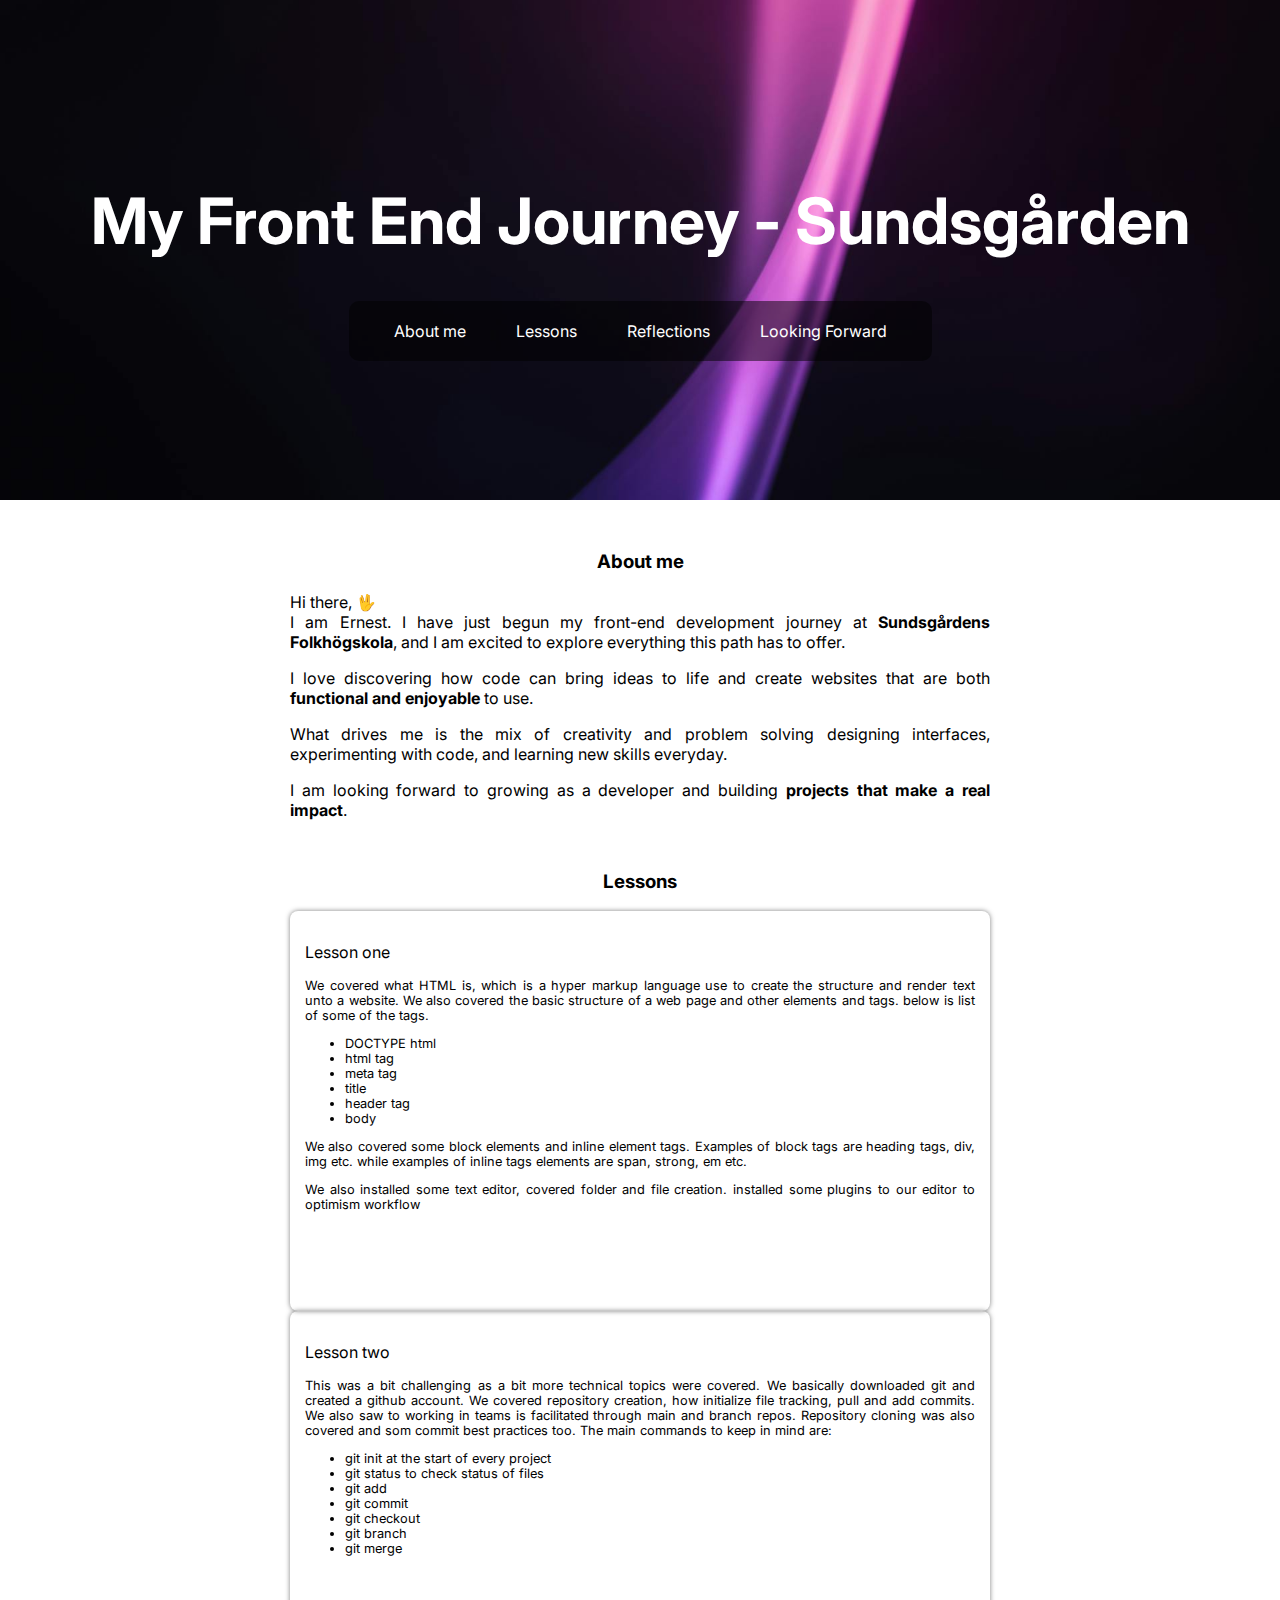
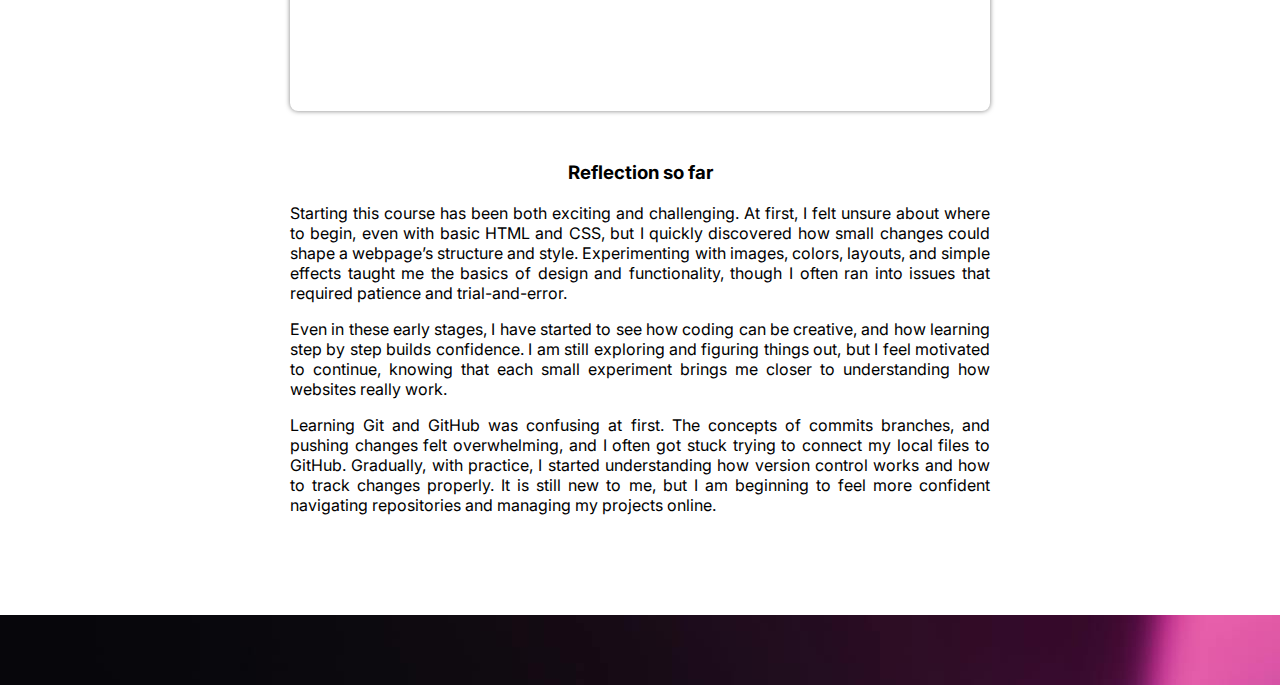
<file: index.html>
<!DOCTYPE html>
<html lang="en">
  <head>
    <meta charset="UTF-8" />
    <meta name="viewport" content="width=device-width, initial-scale=1.0" />
    <title>Introduction to HTML</title>
    <link rel="preconnect" href="https://fonts.googleapis.com" />
    <link rel="preconnect" href="https://fonts.gstatic.com" crossorigin />
    <link
      href="https://fonts.googleapis.com/css2?family=Inter:ital,opsz,wght@0,14..32,100..900;1,14..32,100..900&display=swap"
      rel="stylesheet"
    />
    <link rel="stylesheet" href="/styles/footer.css">
    <link rel="stylesheet" href="styles/general.css" />
    <link rel="stylesheet" href="/styles/header.css" />
    <link rel="stylesheet" href="/styles/lessons.css" />
  </head>
  <body>
    <header>
      <h1 class="header__title">My Front End Journey - Sundsgården</h1>
      <nav>
        <ul>
          <li><a href="#about-me">About me</a></li>
          <li><a href="#lessons">Lessons</a></li>
          <li><a href="#reflection">Reflections</a></li>
          <li><a href="">Looking Forward</a></li>
        </ul>
      </nav>
    </header>
    <main>
      <section class="about__me">
        <h3 id="about-me">About me</h3>
        <p>
          Hi there, &#128406 <br/>
          I am Ernest. I have just begun my front-end development journey at
          <span class="bold">Sundsgårdens Folkhögskola</span>, and I am excited to explore everything this
          path has to offer.
        </p>
        <p>
          I love discovering how code can bring ideas to life and create
          websites that are both <span class="bold">functional and enjoyable</span> to use.
        </p>
        <p>
          What drives me is the mix of creativity and problem solving designing interfaces, experimenting with code, and learning new skills everyday.
        </p>
        <p>
          I am looking forward to growing as a developer and building <span class="bold">projects
          that make a real impact</span>.
        </p>
      </section>
      <section class="lessons" id="lessons">
        <h3>Lessons</h3>
        <div class="lesson__card card__one">
          <div class="lesson__card__title"
          onclick="this.nextElementSibling.classList.toggle('show')"
          >
            <p>Lesson one</p>
          </div>
          <div class="lesson__notes">
            <p>
              We covered what <span>HTML</span> is, which is a hyper markup language use to
              create the structure and render text unto a website. We also covered
              the basic structure of a web page and other elements and tags. below
              is list of some of the tags.
            </p>
            <ul>
              <li>DOCTYPE html</li>
              <li>html tag</li>
              <li>meta tag</li>
              <li>title</li>
              <li>header tag</li>
              <li>body</li>
            </ul>
            <p>
              We also covered some block elements and inline element tags. Examples
              of block tags are heading tags, div, img etc. while examples of inline
              tags elements are span, strong, em etc.
            </p>
            <p>
              We also installed some text editor, covered folder and file creation.
              installed some plugins to our editor to optimism workflow
            </p>
          </div>
        </div>

        <div class="lesson__card card__two">
          <div class="lesson__card__title" 
          onclick="this.nextElementSibling.classList.toggle('show')"
          >
            <p>Lesson two</p>
          </div>
          <div class="lesson__notes">
            <p>
            This was a bit challenging as a bit more technical topics were covered. We basically downloaded git and created a github account. We covered repository creation, how initialize file tracking, pull and add commits. We also saw to working in teams is facilitated through main and branch repos. Repository cloning was also covered and som commit best practices too. The main commands to keep in mind are:
              <ul>
                <li>git init at the start of every project</li>
                <li>git status to check status of files</li>
                <li>git add </li>
                <li>git commit</li>
                <li>git checkout</li>
                <li>git branch</li>
                <li>git merge</li>
              </ul> 
          </p>
          </div>
        </div>
      </section>

      <section class="reflection">
        <h3 id="reflection">Reflection so far</h3>
        <p>
          Starting this course has been both exciting and challenging. At first, I felt unsure about where to begin, even with basic HTML and CSS, but I quickly discovered how small changes could shape a webpage’s structure and style. Experimenting with images, colors, layouts, and simple effects taught me the basics of design and functionality, though I often ran into issues that required patience and trial-and-error.
        </p>
        <p>
          Even in these early stages, I have started to see how coding can be creative, and how learning step by step builds confidence. I am still exploring and figuring things out, but I feel motivated to continue, knowing that each small experiment brings me closer to understanding how websites really work.
        </p>  
        <p>
          Learning Git and GitHub was confusing at first. The concepts of commits branches, and pushing changes felt overwhelming, and I often got stuck trying to connect my local files to GitHub. Gradually, with practice, I started understanding how version control works and how to track changes properly. It is still new to me, but I am beginning to feel more confident navigating repositories and managing my projects online.
        </p>
      </section>
      
    </main>
    <footer></footer>
  </body>
</html>
</file>
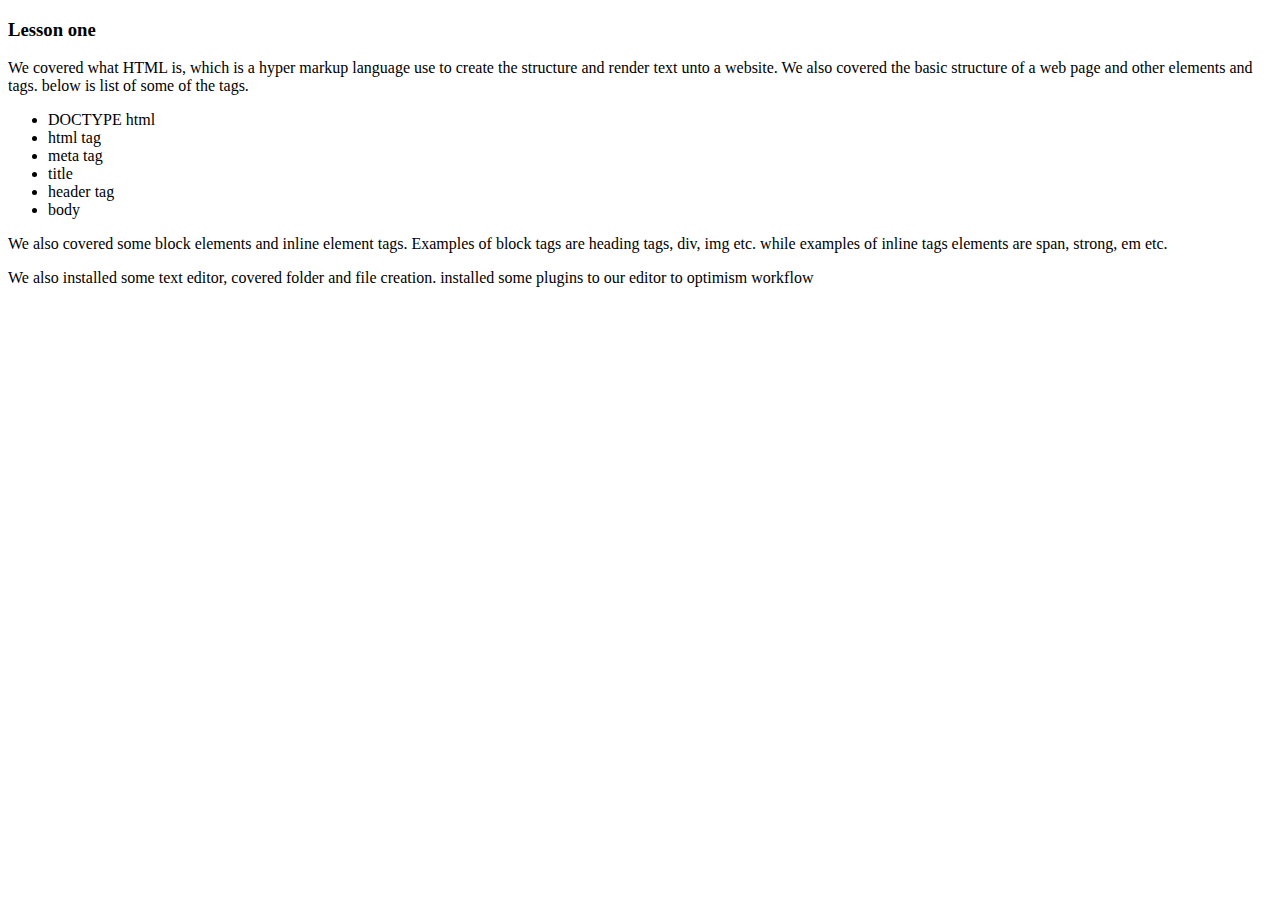
<file: pages/lesson-one.html>
<!DOCTYPE html>
<html lang="en">
  <head>
    <meta charset="UTF-8" />
    <meta name="viewport" content="width=device-width, initial-scale=1.0" />
    <title>Lesson one</title>
  </head>
  <body>
    <section class="lessons">
      <div class="lessons__card">
        <h3>Lesson one</h3>
        <p>
          We covered what HTML is, which is a hyper markup language use to
          create the structure and render text unto a website. We also covered
          the basic structure of a web page and other elements and tags. below
          is list of some of the tags.
        </p>
        <ul>
          <li>DOCTYPE html</li>
          <li>html tag</li>
          <li>meta tag</li>
          <li>title</li>
          <li>header tag</li>
          <li>body</li>
        </ul>
        <p>
          We also covered some block elements and inline element tags. Examples
          of block tags are heading tags, div, img etc. while examples of inline
          tags elements are span, strong, em etc.
        </p>
        <p>
          We also installed some text editor, covered folder and file creation.
          installed some plugins to our editor to optimism workflow
        </p>
      </div>
    </section>
  </body>
</html>
</file>
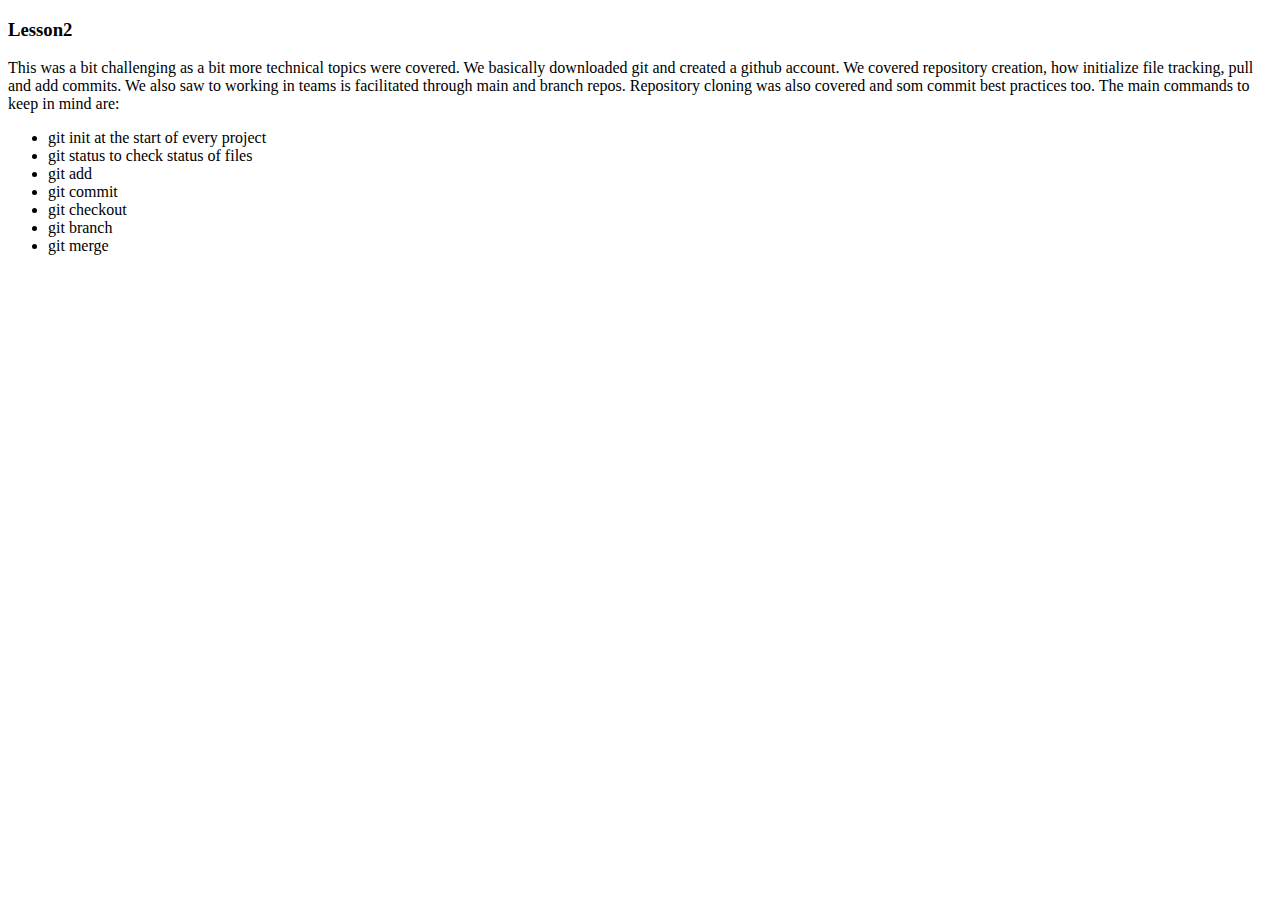
<file: pages/lesson-two.html>
<!DOCTYPE html>
<html lang="en">
<head>
  <meta charset="UTF-8">
  <meta name="viewport" content="width=device-width, initial-scale=1.0">
  <title>Lesson Two</title>
</head>
<body>
  <section class="lessons">
    <div class="lesson__card">
          <h3>Lesson2</h3>
           <p>
            This was a bit challenging as a bit more technical topics were covered. We basically downloaded git and created a github account. We covered repository creation, how initialize file tracking, pull and add commits. We also saw to working in teams is facilitated through main and branch repos. Repository cloning was also covered and som commit best practices too. The main commands to keep in mind are:
              <ul>
                <li>git init at the start of every project</li>
                <li>git status to check status of files</li>
                <li>git add </li>
                <li>git commit</li>
                <li>git checkout</li>
                <li>git branch</li>
                <li>git merge</li>
              </ul> 
          </p>
        </div>
  </section>
</body>
</html>
</file>
<file: styles/footer.css>
footer {
  height: 70px;
  background-image: url(/images/header-background.jpg);
  background-color: rgba(133, 8, 133, 0.784);
  margin-top: 100px;
}
</file>
<file: styles/general.css>
*,
*::before,
*::after {
  box-sizing: border-box;
}

body {
  font-family: Inter, Arial, Helvetica, sans-serif;
  font-size: 1rem;
  margin: 0;
  text-align: justify;
}

main {
  width: 80%;
  max-width: 700px;
  margin: 0 auto;
}

.bold {
  font-weight: bold;
}

h3 {
  text-align: center;
}

section {
  margin-top: 50px;
}
</file>
<file: styles/header.css>
header {
  display: flex;
  height: 500px;
  flex-direction: column;
  justify-content: center;
  align-items: center;
  background-image: url(../images/header-background.jpg);
  background-color: rgba(133, 8, 133, 0.784);
  background-size: cover;
  background-repeat: no-repeat;
  background-position: center;
  color: white;
}

nav {
  width: fit-content;
  background-color: #0000007f;
  border-radius: 10px;
  padding: 20px;
  transition: background 0.5s ease;
  margin: 0;
}
nav > ul {
  list-style: none;
  display: flex;
  flex: 1;
  justify-content: space-evenly;
  margin: 0;
  padding: 0;
}
nav a {
  margin: 0 10px;
  transition: color 0.3s;
  text-shadow: 0.3s;
}

a {
  text-decoration: none;
  cursor: pointer;
  color: white;
  margin: 0 10px;
  padding: 15px;
  transition: color 0.3s ease;
}

a:hover {
  background-color: #ffffffc5;
  color: #000;
  border-radius: 8px;
}

.header__title {
  font-size: clamp(2rem, 5vw, 5rem);
  color: #fff;
}
</file>
<file: styles/lessons.css>
.lesson__card {
  width: 100%;
  height: 400px;
  padding: 15px;
  box-shadow: 0 0 5px rgba(0, 0, 0, 0.5);
  border-radius: 8px;
}

.lesson__notes {
  font-size: 0.8rem;
}
</file>
